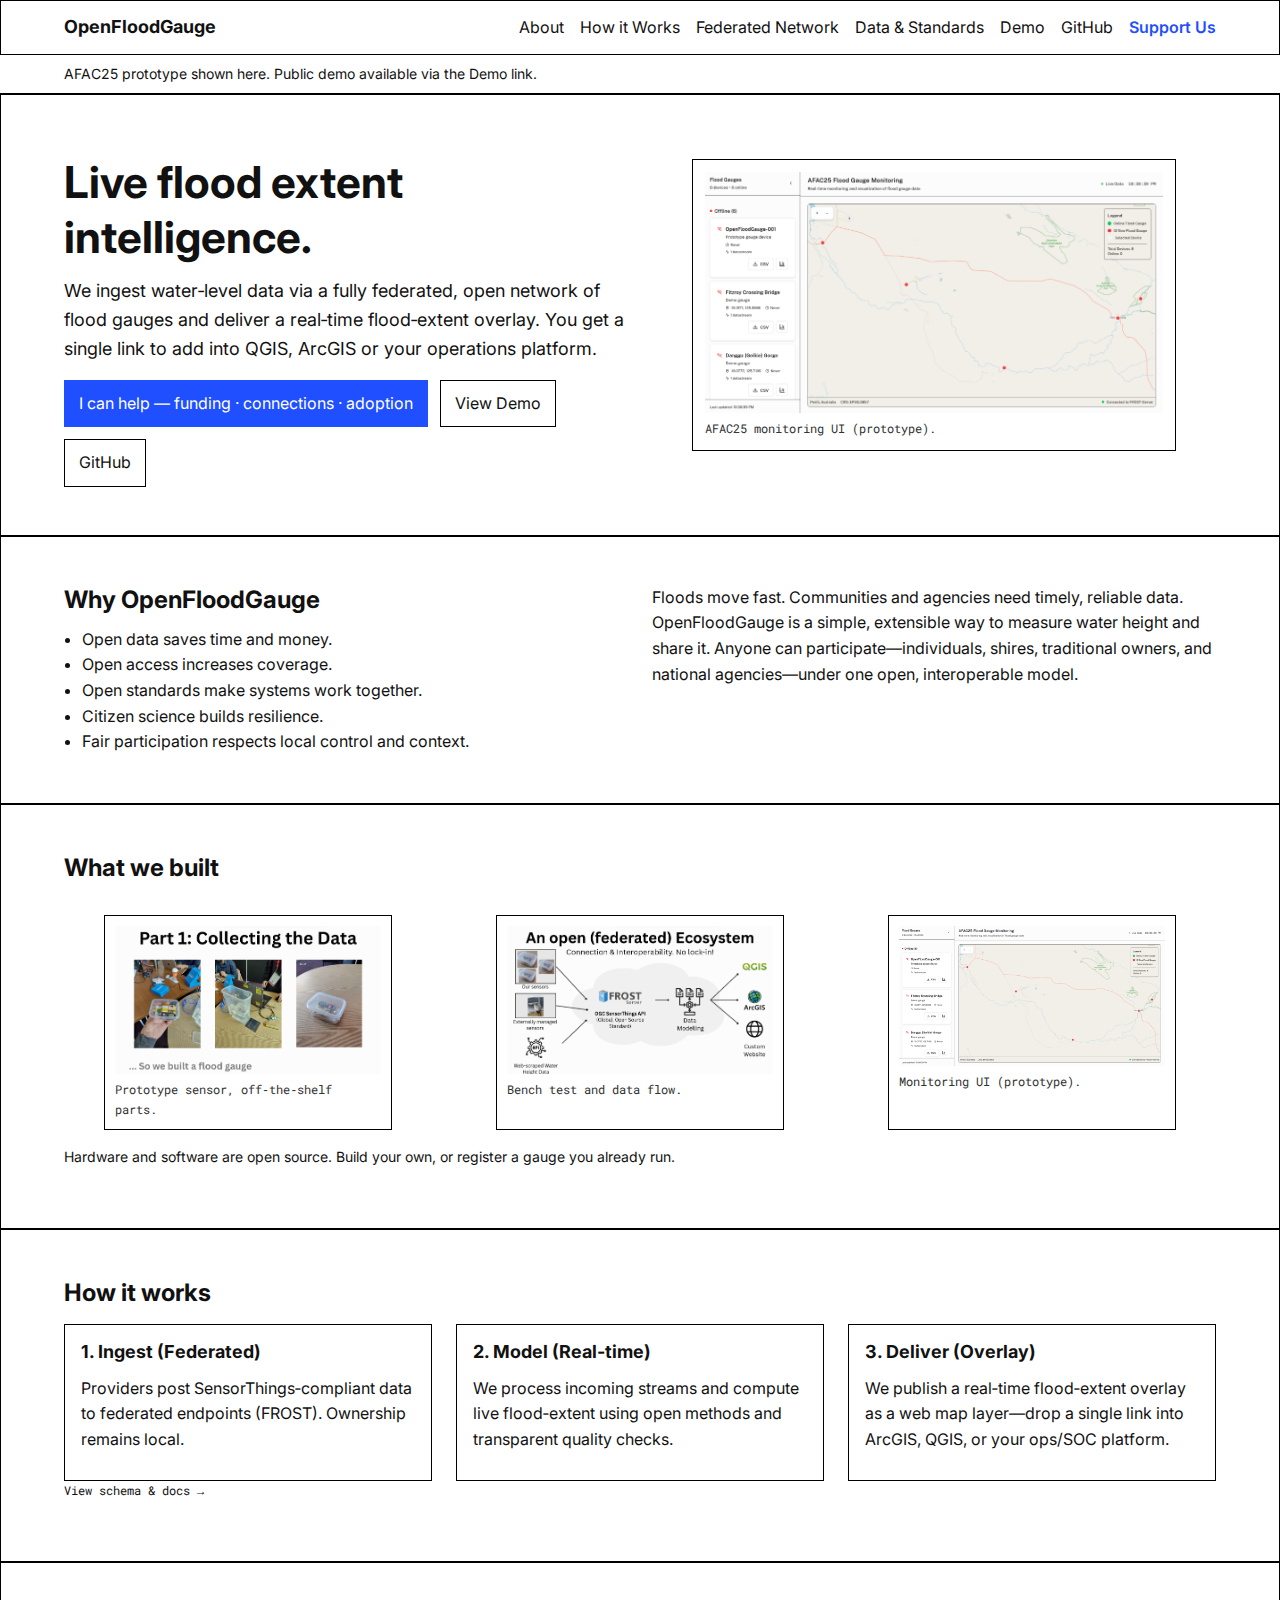
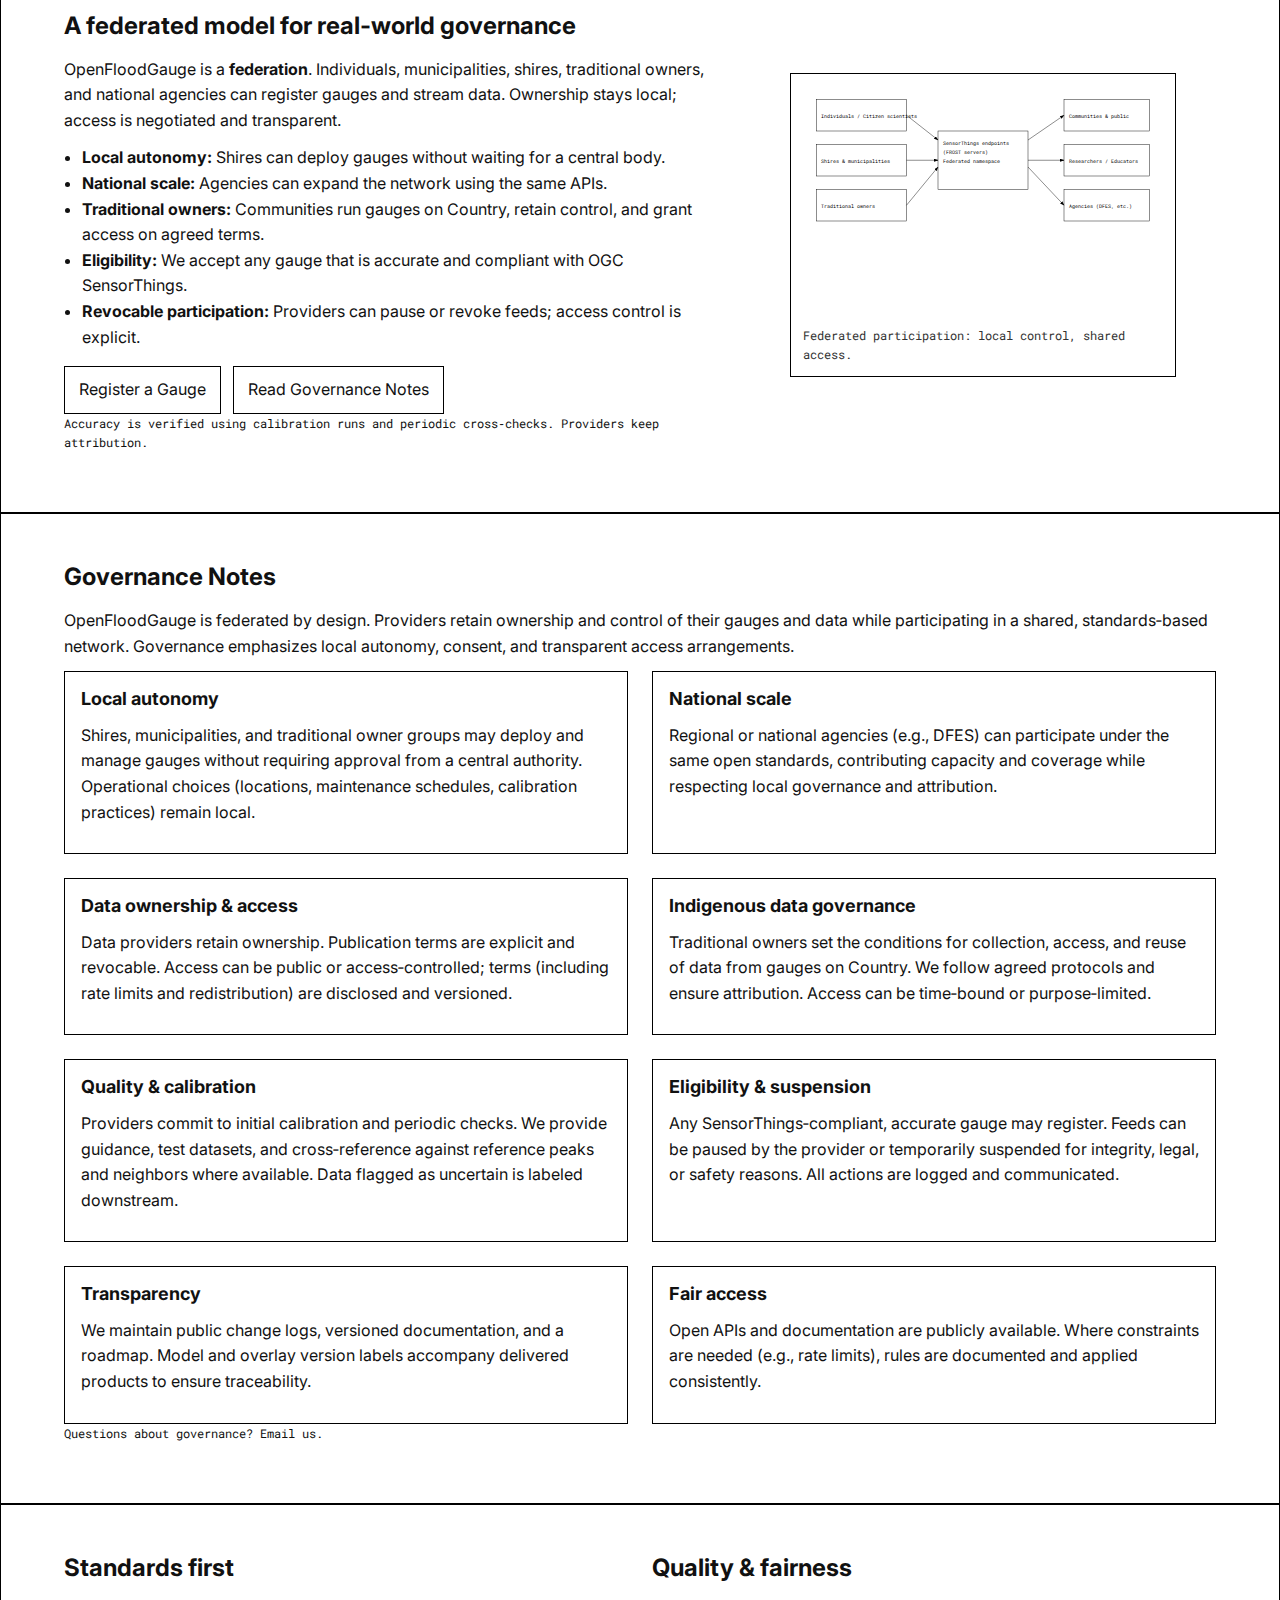
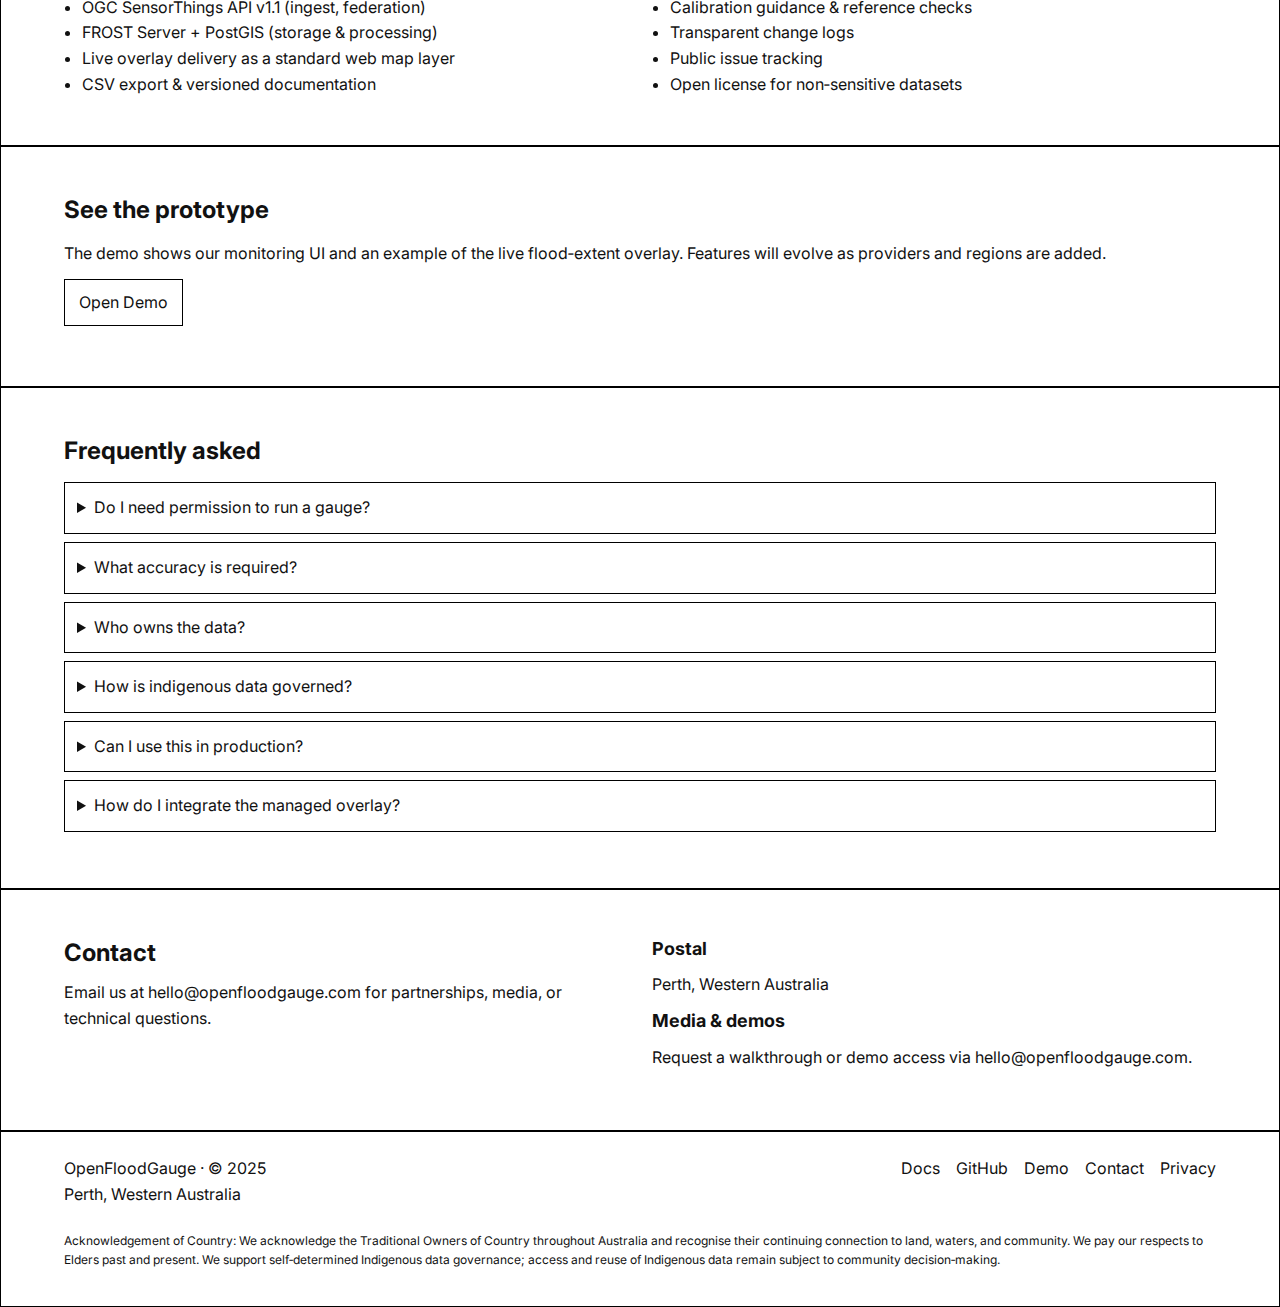
<file: index.html>
<!DOCTYPE html>
<html lang="en">
<head>
  <meta charset="utf-8" />
  <meta name="viewport" content="width=device-width, initial-scale=1" />
  <title>OpenFloodGauge — Live Flood Extent Intelligence (Federated & Open)</title>
  <meta name="description" content="Live flood extent modeling intelligence delivered as a managed map overlay. Powered by a federated, open SensorThings network." />
  <meta property="og:title" content="OpenFloodGauge — Live Flood Extent Intelligence" />
  <meta property="og:description" content="Federated intake. Open standards. Real-time flood-extent overlay." />
  <meta property="og:image" content="assets/images/app-map.png" />
  <meta name="theme-color" content="#ffffff" />
  <link rel="preconnect" href="https://fonts.googleapis.com">
  <link rel="preconnect" href="https://fonts.gstatic.com" crossorigin>
  <link href="https://fonts.googleapis.com/css2?family=Inter:wght@400;500;700&family=Roboto+Mono:wght@400&display=swap" rel="stylesheet">
  <link rel="stylesheet" href="styles.css" />
</head>
<body>
  <a class="skip-link" href="#main">Skip to content</a>

  <header class="site-header border">
    <div class="container header-grid">
      <div class="brand">
        <a href="#" class="brand-link">OpenFloodGauge</a>
      </div>
      <nav class="nav">
        <button class="nav-toggle" aria-expanded="false" aria-label="Toggle navigation">Menu</button>
        <ul class="nav-list">
          <li><a href="#about">About</a></li>
          <li><a href="#how">How it Works</a></li>
          <li><a href="#federation">Federated Network</a></li>
          <li><a href="#standards">Data &amp; Standards</a></li>
          <li><a href="https://app.openfloodgauge.com">Demo</a></li>
          <li><a href="https://github.com/Operation-Rob/AFAC25" target="_blank" rel="noopener">GitHub</a></li>
          <li><a class="txt-impact" href="./partner.html">Support Us</a></li>
        </ul>
      </nav>
    </div>
  </header>

  <div class="announcement border" role="note">
    <div class="container">
      AFAC25 prototype shown here. Public demo available via the Demo link.
    </div>
  </div>

  <main id="main">
    <!-- Hero -->
    <section class="section border" id="hero">
      <div class="container grid cols-12">
        <div class="col span-6 hero-copy">
          <h1 class="h1">Live flood extent intelligence.</h1>
          <p class="lead">We ingest water‑level data via a fully federated, open network of flood gauges and deliver a real‑time flood‑extent overlay. You get a single link to add into QGIS, ArcGIS or your operations platform.</p>
          <div class="cta-row">
            <a class="btn btn-impact" href="./partner.html" aria-label="I can help with funding, connections, or adoption">I can help — funding · connections · adoption</a>
            <a class="btn" href="https://app.openfloodgauge.com">View Demo</a>
            <a class="btn btn-ghost" href="https://github.com/Operation-Rob/AFAC25" target="_blank" rel="noopener">GitHub</a>
          </div>
        </div>
        <div class="col span-6">
          <figure class="frame">
            <img src="assets/images/app-map.png" alt="Monitoring UI map view showing flood gauges" />
            <figcaption class="caption">AFAC25 monitoring UI (prototype).</figcaption>
          </figure>
        </div>
      </div>
    </section>

    <!-- About -->
    <section class="section border" id="about">
      <div class="container grid cols-12">
        <div class="col span-6">
          <h2 class="h2">Why OpenFloodGauge</h2>
          <ul class="bullets">
            <li>Open data saves time and money.</li>
            <li>Open access increases coverage.</li>
            <li>Open standards make systems work together.</li>
            <li>Citizen science builds resilience.</li>
            <li>Fair participation respects local control and context.</li>
          </ul>
        </div>
        <div class="col span-6">
          <p>Floods move fast. Communities and agencies need timely, reliable data. OpenFloodGauge is a simple, extensible way to measure water height and share it. Anyone can participate—individuals, shires, traditional owners, and national agencies—under one open, interoperable model.</p>
        </div>
      </div>
    </section>

    <!-- Builds -->
    <section class="section border" id="builds">
      <div class="container">
        <h2 class="h2">What we built</h2>
        <div class="grid cols-12 images-grid">
          <figure class="col span-4 frame">
            <img src="assets/images/sensor-photos-1.png" alt="Prototype sensor device in plastic enclosure" />
            <figcaption class="caption">Prototype sensor, off‑the‑shelf parts.</figcaption>
          </figure>
          <figure class="col span-4 frame">
            <img src="assets/images/federated-diagram-slide.png" alt="Data flow slide showing FROST SensorThings pipeline" />
            <figcaption class="caption">Bench test and data flow.</figcaption>
          </figure>
          <figure class="col span-4 frame">
            <img src="assets/images/app-map.png" alt="Map-based dashboard showing devices" />
            <figcaption class="caption">Monitoring UI (prototype).</figcaption>
          </figure>
        </div>
        <p class="note">Hardware and software are open source. Build your own, or register a gauge you already run.</p>
      </div>
    </section>

    <!-- How it works -->
    <section class="section border" id="how">
      <div class="container">
        <h2 class="h2">How it works</h2>
        <div class="grid cols-12 cards">
          <div class="col span-4 card border">
            <h3 class="h3">1. Ingest (Federated)</h3>
            <p>Providers post SensorThings‑compliant data to federated endpoints (FROST). Ownership remains local.</p>
          </div>
          <div class="col span-4 card border">
            <h3 class="h3">2. Model (Real‑time)</h3>
            <p>We process incoming streams and compute live flood‑extent using open methods and transparent quality checks.</p>
          </div>
          <div class="col span-4 card border">
            <h3 class="h3">3. Deliver (Overlay)</h3>
            <p>We publish a real‑time flood‑extent overlay as a web map layer—drop a single link into ArcGIS, QGIS, or your ops/SOC platform.</p>
          </div>
        </div>
        <p class="mono small"><a href="#standards">View schema &amp; docs →</a></p>
      </div>
    </section>

    <!-- Federated network -->
    <section class="section border" id="federation">
      <div class="container">
        <h2 class="h2">A federated model for real‑world governance</h2>
        <div class="grid cols-12">
          <div class="col span-7">
            <p>OpenFloodGauge is a <strong>federation</strong>. Individuals, municipalities, shires, traditional owners, and national agencies can register gauges and stream data. Ownership stays local; access is negotiated and transparent.</p>
            <ul class="bullets">
              <li><strong>Local autonomy:</strong> Shires can deploy gauges without waiting for a central body.</li>
              <li><strong>National scale:</strong> Agencies can expand the network using the same APIs.</li>
              <li><strong>Traditional owners:</strong> Communities run gauges on Country, retain control, and grant access on agreed terms.</li>
              <li><strong>Eligibility:</strong> We accept any gauge that is accurate and compliant with OGC SensorThings.</li>
              <li><strong>Revocable participation:</strong> Providers can pause or revoke feeds; access control is explicit.</li>
            </ul>
            <div class="cta-row">
              <a class="btn" href="#register">Register a Gauge</a>
              <a class="btn btn-ghost" href="governance.html">Read Governance Notes</a>
            </div>
            <p class="mono small">Accuracy is verified using calibration runs and periodic cross‑checks. Providers keep attribution.</p>
          </div>
          <div class="col span-5">
            <figure class="frame">
              <svg class="diagram" viewBox="0 0 800 520" aria-labelledby="diagramTitle" role="img">
                <title id="diagramTitle">Federated data flow diagram</title>
                <style>
                  .box { fill:#fff; stroke:#000; stroke-width:1; }
                  .arrow { stroke:#000; stroke-width:1; marker-end:url(#arrowhead); fill:none; }
                  .label { font: 12px 'Roboto Mono', monospace; }
                </style>
                <defs>
                  <marker id="arrowhead" markerWidth="10" markerHeight="7" refX="9" refY="3.5" orient="auto">
                    <polygon points="0 0, 10 3.5, 0 7" />
                  </marker>
                </defs>
                <rect class="box" x="30" y="30" width="200" height="70" />
                <text class="label" x="40" y="70">Individuals / Citizen scientists</text>
                <rect class="box" x="30" y="130" width="200" height="70" />
                <text class="label" x="40" y="170">Shires & municipalities</text>
                <rect class="box" x="30" y="230" width="200" height="70" />
                <text class="label" x="40" y="270">Traditional owners</text>

                <rect class="box" x="300" y="100" width="200" height="130" />
                <text class="label" x="310" y="130">SensorThings endpoints</text>
                <text class="label" x="310" y="150">(FROST servers)</text>
                <text class="label" x="310" y="170">Federated namespace</text>

                <rect class="box" x="580" y="30" width="190" height="70" />
                <text class="label" x="590" y="70">Communities & public</text>
                <rect class="box" x="580" y="130" width="190" height="70" />
                <text class="label" x="590" y="170">Researchers / Educators</text>
                <rect class="box" x="580" y="230" width="190" height="70" />
                <text class="label" x="590" y="270">Agencies (DFES, etc.)</text>

                <line class="arrow" x1="230" y1="65" x2="300" y2="120" />
                <line class="arrow" x1="230" y1="165" x2="300" y2="165" />
                <line class="arrow" x1="230" y1="265" x2="300" y2="180" />

                <line class="arrow" x1="500" y1="120" x2="580" y2="65" />
                <line class="arrow" x1="500" y1="165" x2="580" y2="165" />
                <line class="arrow" x1="500" y1="180" x2="580" y2="265" />
              </svg>
              <figcaption class="caption">Federated participation: local control, shared access.</figcaption>
            </figure>
          </div>
        </div>
      </div>
    </section>

    
    <!-- Governance Notes -->
    <section class="section border" id="governance">
      <div class="container">
        <h2 class="h2">Governance Notes</h2>
        <p>OpenFloodGauge is federated by design. Providers retain ownership and control of their gauges and data while participating in a shared, standards‑based network. Governance emphasizes local autonomy, consent, and transparent access arrangements.</p>
        <div class="grid cols-12 cards">
          <div class="col span-6 card border">
            <h3 class="h3">Local autonomy</h3>
            <p>Shires, municipalities, and traditional owner groups may deploy and manage gauges without requiring approval from a central authority. Operational choices (locations, maintenance schedules, calibration practices) remain local.</p>
          </div>
          <div class="col span-6 card border">
            <h3 class="h3">National scale</h3>
            <p>Regional or national agencies (e.g., DFES) can participate under the same open standards, contributing capacity and coverage while respecting local governance and attribution.</p>
          </div>
          <div class="col span-6 card border">
            <h3 class="h3">Data ownership & access</h3>
            <p>Data providers retain ownership. Publication terms are explicit and revocable. Access can be public or access‑controlled; terms (including rate limits and redistribution) are disclosed and versioned.</p>
          </div>
          <div class="col span-6 card border">
            <h3 class="h3">Indigenous data governance</h3>
            <p>Traditional owners set the conditions for collection, access, and reuse of data from gauges on Country. We follow agreed protocols and ensure attribution. Access can be time‑bound or purpose‑limited.</p>
          </div>
          <div class="col span-6 card border">
            <h3 class="h3">Quality & calibration</h3>
            <p>Providers commit to initial calibration and periodic checks. We provide guidance, test datasets, and cross‑reference against reference peaks and neighbors where available. Data flagged as uncertain is labeled downstream.</p>
          </div>
          <div class="col span-6 card border">
            <h3 class="h3">Eligibility & suspension</h3>
            <p>Any SensorThings‑compliant, accurate gauge may register. Feeds can be paused by the provider or temporarily suspended for integrity, legal, or safety reasons. All actions are logged and communicated.</p>
          </div>
          <div class="col span-6 card border">
            <h3 class="h3">Transparency</h3>
            <p>We maintain public change logs, versioned documentation, and a roadmap. Model and overlay version labels accompany delivered products to ensure traceability.</p>
          </div>
          <div class="col span-6 card border">
            <h3 class="h3">Fair access</h3>
            <p>Open APIs and documentation are publicly available. Where constraints are needed (e.g., rate limits), rules are documented and applied consistently.</p>
          </div>
        </div>
        <p class="mono small">Questions about governance? <a href="mailto:hello@openfloodgauge.com?subject=Governance%20question">Email us</a>.</p>
      </div>
    </section>


    <!-- Data & Standards -->
    <section class="section border" id="standards">
      <div class="container grid cols-12">
        <div class="col span-6">
          <h2 class="h2">Standards first</h2>
          <ul class="bullets">
            <li>OGC SensorThings API v1.1 (ingest, federation)</li>
            <li>FROST Server + PostGIS (storage & processing)</li>
            <li>Live overlay delivery as a standard web map layer</li>
            <li>CSV export &amp; versioned documentation</li>
          </ul>
        </div>
        <div class="col span-6">
          <h2 class="h2">Quality &amp; fairness</h2>
          <ul class="bullets">
            <li>Calibration guidance &amp; reference checks</li>
            <li>Transparent change logs</li>
            <li>Public issue tracking</li>
            <li>Open license for non‑sensitive datasets</li>
          </ul>
        </div>
      </div>
    </section>

    <!-- Demo (link only) -->
    <section class="section border" id="demo">
      <div class="container">
        <h2 class="h2">See the prototype</h2>
        <p>The demo shows our monitoring UI and an example of the live flood‑extent overlay. Features will evolve as providers and regions are added.</p>
        <a class="btn" href="https://app.openfloodgauge.com/" aria-label="Open demo app">Open Demo</a>
        <p class="mono small"></p>
      </div>
    </section>

    
    <!-- FAQ -->
    <section class="section border" id="faq">
      <div class="container">
        <h2 class="h2">Frequently asked</h2>
        <div class="faq">
          <details class="border">
            <summary>Do I need permission to run a gauge?</summary>
            <div>
              <p>You are responsible for complying with local regulations, site access rules, and safety. If you wish to publish your data to the network, follow our registration flow and calibration steps so your stream is clearly identified, attributed, and compatible with the shared schema.</p>
              <p>If the gauge sits on public land or on Country, obtain consent from the relevant authority or traditional owner group before installation and publication.</p>
            </div>
          </details>
          <details class="border">
            <summary>What accuracy is required?</summary>
            <div>
              <p>We publish sensor recommendations and a calibration guide. In general, acceptable configurations achieve stable zeroing and repeatable readings across typical flow conditions. We also encourage cross‑checks after significant events and when hardware changes.</p>
              <p>Where accuracy is uncertain, data is flagged and the overlay may down‑weight or exclude the signal until it stabilizes.</p>
            </div>
          </details>
          <details class="border">
            <summary>Who owns the data?</summary>
            <div>
              <p>Providers retain ownership of their data. Publication terms define how the data may be accessed and reused. Attribution is preserved in metadata and, where feasible, end‑user interfaces. Providers may pause or revoke publication at any time.</p>
            </div>
          </details>
          <details class="border">
            <summary>How is indigenous data governed?</summary>
            <div>
              <p>Data from gauges on Country is governed by the conditions set by the relevant traditional owner group. This can include access control, purpose limitations, time‑bounded access, and attribution requirements. We will not publish or redistribute such data outside agreed terms.</p>
            </div>
          </details>
          <details class="border">
            <summary>Can I use this in production?</summary>
            <div>
              <p>Many users rely on our managed overlay for operational awareness. However, it is provided “as is” and should complement—not replace—official warnings and emergency directions. Validate the overlay in your environment and combine it with local knowledge and policies.</p>
            </div>
          </details>
          <details class="border">
            <summary>How do I integrate the managed overlay?</summary>
            <div>
              <p>We issue a customer‑specific overlay URL. In most mapping tools, you add a Tile/WMTS/WMS/GeoJSON layer using the provided link and your token. We support ArcGIS, QGIS, and common SOC platforms. Our team can assist with onboarding and testing.</p>
            </div>
          </details>
        </div>
      </div>
    </section>

  
    <!-- Contact -->
    <section class="section border" id="contact">
      <div class="container grid cols-12">
        <div class="col span-6">
          <h2 class="h2">Contact</h2>
          <p>Email us at <a href="mailto:hello@openfloodgauge.com">hello@openfloodgauge.com</a> for partnerships, media, or technical questions.</p>
        </div>
        <div class="col span-6">
          <h3 class="h3">Postal</h3>
          <p>Perth, Western Australia</p>
          <h3 class="h3">Media & demos</h3>
          <p>Request a walkthrough or demo access via <a href="mailto:hello@openfloodgauge.com?subject=Demo%20request">hello@openfloodgauge.com</a>.</p>
        </div>
      </div>
    </section>

  </main>

  <footer class="site-footer border">
    <div class="container footer-grid">
      <div>
        OpenFloodGauge · © 2025<br/>
        Perth, Western Australia
      </div>
      <nav aria-label="Footer">
        <ul class="footer-links">
          <li><a href="#docs">Docs</a></li>
          <li><a href="https://github.com/Operation-Rob/AFAC25" target="_blank" rel="noopener">GitHub</a></li>
          <li><a href="https://app.openfloodgauge.com">Demo</a></li>
          <li><a href="#contact">Contact</a></li>
          <li><a href="privacy.html">Privacy</a></li>
        </ul>
      </nav>
    </div>
  
      <div class="container" style="padding-top:12px">
        <p class="small">Acknowledgement of Country: We acknowledge the Traditional Owners of Country throughout Australia and recognise their continuing connection to land, waters, and community. We pay our respects to Elders past and present. We support self‑determined Indigenous data governance; access and reuse of Indigenous data remain subject to community decision‑making.</p>
      </div>
    </footer>
    

  <script src="script.js"></script>
</body>
</html>
</file>
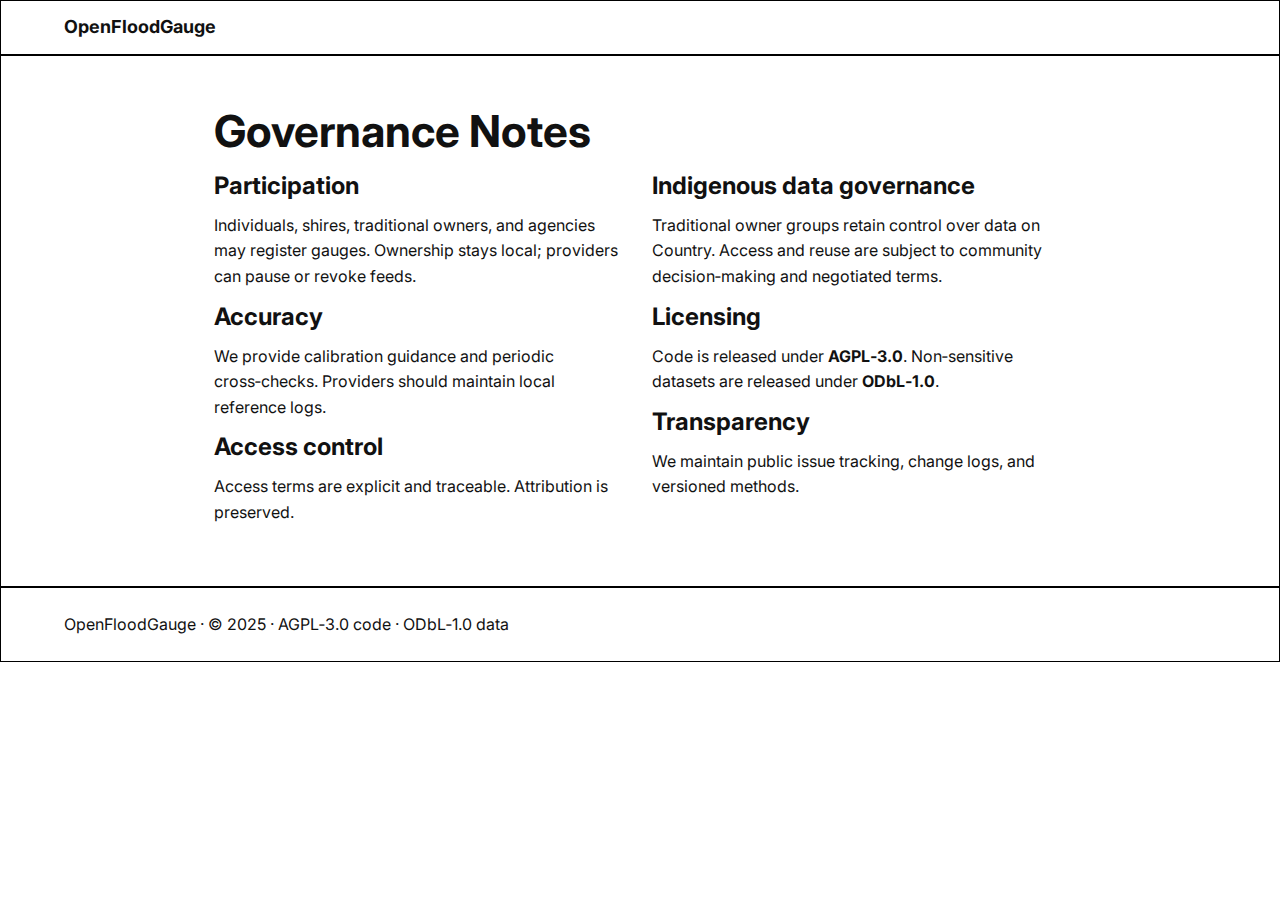
<file: governance.html>
<!DOCTYPE html>
<html lang="en">
<head>
  <meta charset="utf-8" />
  <meta name="viewport" content="width=device-width, initial-scale=1" />
  <title>Governance — OpenFloodGauge</title>
  <link rel="stylesheet" href="styles.css" />
  <link href="https://fonts.googleapis.com/css2?family=Inter:wght@400;500;700&family=Roboto+Mono:wght@400&display=swap" rel="stylesheet">
</head>
<body>
  <header class="site-header border">
    <div class="container header-grid"><div class="brand"><a class="brand-link" href="index.html">OpenFloodGauge</a></div></div>
  </header>
  <main class="section border">
    <div class="container" style="max-width:900px">
      <h1 class="h1">Governance Notes</h1>
      <div class="grid cols-12">
        <div class="col span-6">
          <h2 class="h2">Participation</h2>
          <p>Individuals, shires, traditional owners, and agencies may register gauges. Ownership stays local; providers can pause or revoke feeds.</p>
          <h2 class="h2">Accuracy</h2>
          <p>We provide calibration guidance and periodic cross‑checks. Providers should maintain local reference logs.</p>
          <h2 class="h2">Access control</h2>
          <p>Access terms are explicit and traceable. Attribution is preserved.</p>
        </div>
        <div class="col span-6">
          <h2 class="h2">Indigenous data governance</h2>
          <p>Traditional owner groups retain control over data on Country. Access and reuse are subject to community decision‑making and negotiated terms.</p>
          <h2 class="h2">Licensing</h2>
          <p>Code is released under <strong>AGPL‑3.0</strong>. Non‑sensitive datasets are released under <strong>ODbL‑1.0</strong>.</p>
          <h2 class="h2">Transparency</h2>
          <p>We maintain public issue tracking, change logs, and versioned methods.</p>
        </div>
      </div>
    </div>
  </main>
  <footer class="site-footer border">
    <div class="container footer-grid"><div>OpenFloodGauge · © 2025 · AGPL‑3.0 code · ODbL‑1.0 data</div></div>
  </footer>
</body>
</html>
</file>
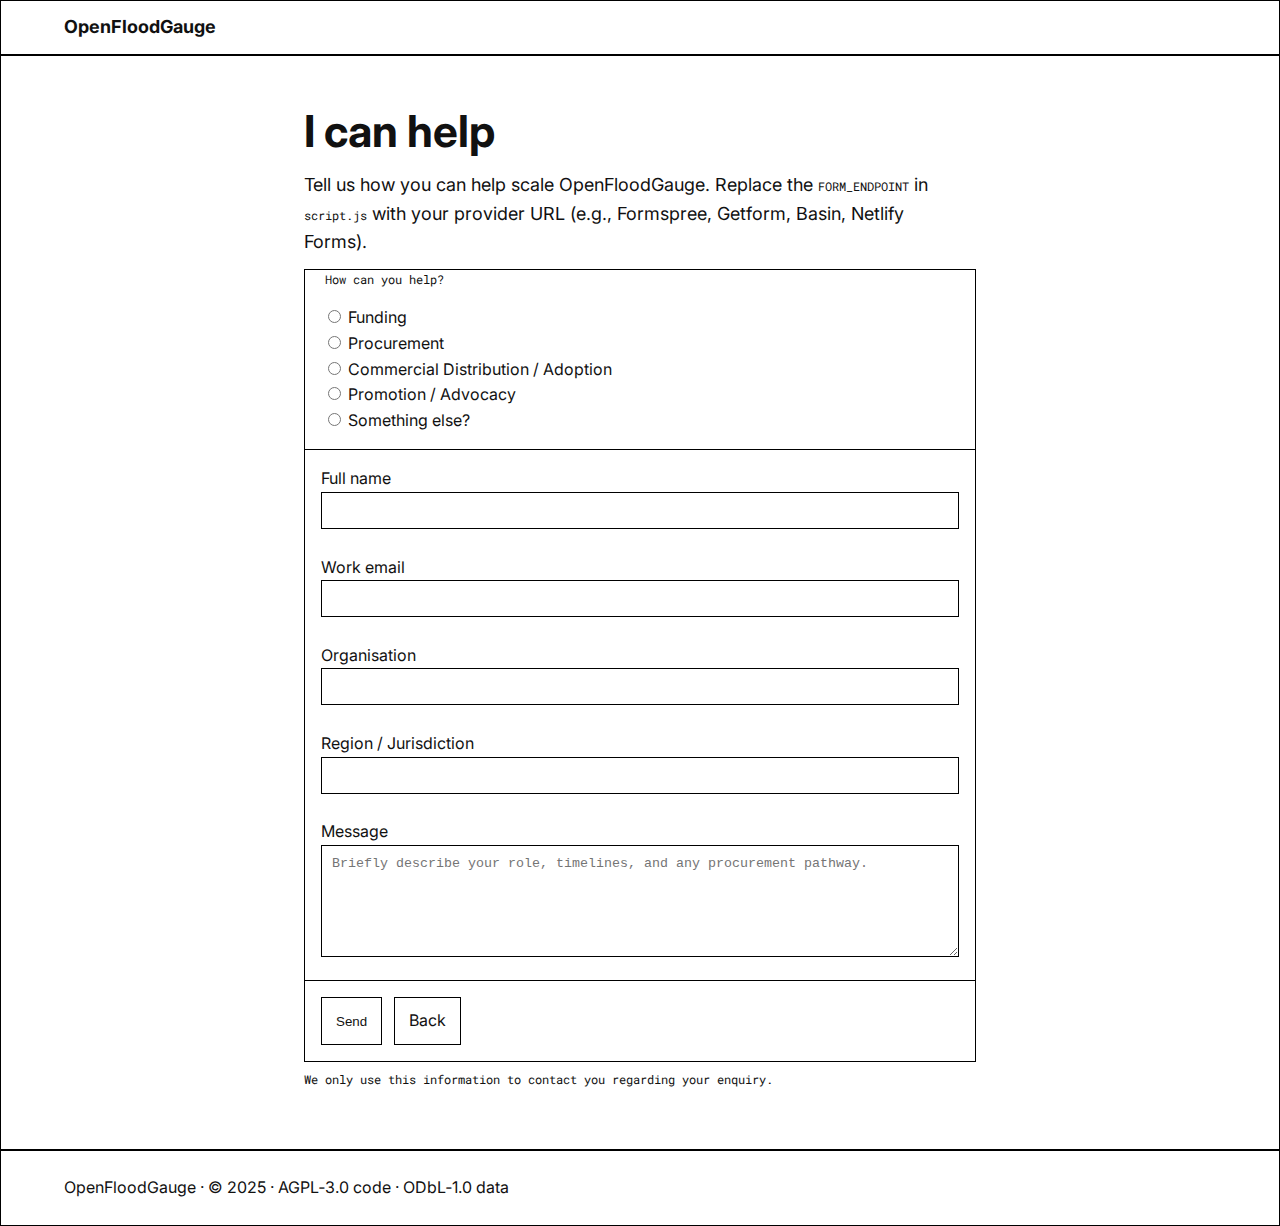
<file: partner.html>
<!DOCTYPE html>
<html lang="en">
<head>
  <meta charset="utf-8" />
  <meta name="viewport" content="width=device-width, initial-scale=1" />
  <title>Partner with OpenFloodGauge</title>
  <link rel="preconnect" href="https://fonts.googleapis.com">
  <link rel="preconnect" href="https://fonts.gstatic.com" crossorigin>
  <link href="https://fonts.googleapis.com/css2?family=Inter:wght@400;500;700&family=Roboto+Mono:wght@400&display=swap" rel="stylesheet">
  <link rel="stylesheet" href="styles.css" />
</head>
<body>
  <header class="site-header border">
    <div class="container header-grid">
      <div class="brand"><a class="brand-link" href="index.html">OpenFloodGauge</a></div>
    </div>
  </header>
  <main class="section border">
    <div class="container" style="max-width:720px">
      <h1 class="h1">I can help</h1>
      <p class="lead">Tell us how you can help scale OpenFloodGauge. Replace the <span class="mono small">FORM_ENDPOINT</span> in <span class="mono small">script.js</span> with your provider URL (e.g., Formspree, Getform, Basin, Netlify Forms).</p>
      <form id="partner-form" class="border" method="POST" action="#">
        <fieldset style="border:0; padding:16px">
          <legend class="mono small">How can you help?</legend>
          <label><input type="radio" name="help_type" value="Funding" required> Funding</label><br/>
          <label><input type="radio" name="help_type" value="Adoption"> Procurement</label><br/>
          <label><input type="radio" name="help_type" value="Distribution"> Commercial Distribution / Adoption</label><br/>
          <label><input type="radio" name="help_type" value="Adoption"> Promotion / Advocacy</label><br/>
          <label><input type="radio" name="help_type" value="Adoption"> Something else?</label>
        </fieldset>
        <div style="padding:16px; border-top:1px solid #000">
          <label>Full name<br/><input class="input border" type="text" name="name" required></label><br/><br/>
          <label>Work email<br/><input class="input border" type="email" name="email" required></label><br/><br/>
          <label>Organisation<br/><input class="input border" type="text" name="org" required></label><br/><br/>
          <label>Region / Jurisdiction<br/><input class="input border" type="text" name="region"></label><br/><br/>
          <label>Message<br/><textarea class="input border" name="message" rows="6" placeholder="Briefly describe your role, timelines, and any procurement pathway."></textarea></label>
        </div>
        <div style="padding:16px; border-top:1px solid #000; display:flex; gap:12px">
          <button class="btn" type="submit">Send</button>
          <a class="btn btn-ghost" href="index.html">Back</a>
        </div>
      </form>
      <p class="small mono" style="margin-top:8px">We only use this information to contact you regarding your enquiry.</p>
    </div>
  </main>
  <footer class="site-footer border">
    <div class="container footer-grid">
      <div>OpenFloodGauge · © 2025 · AGPL‑3.0 code · ODbL‑1.0 data</div>
    </div>
  </footer>
  <script src="script.js"></script>
</body>
</html>
</file>
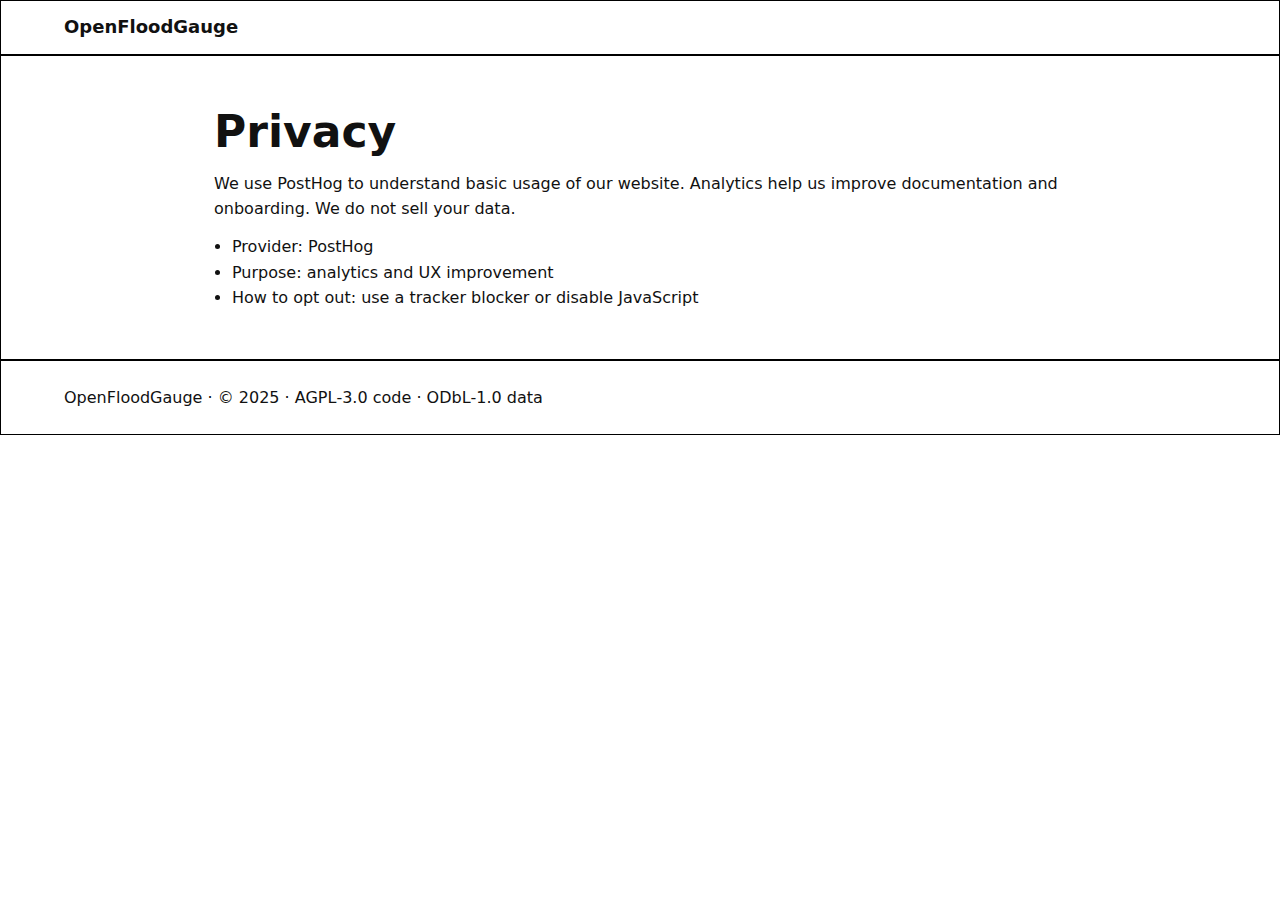
<file: privacy.html>
<!DOCTYPE html>
<html lang="en">
<head>
  <meta charset="utf-8" />
  <meta name="viewport" content="width=device-width, initial-scale=1" />
  <title>Privacy — OpenFloodGauge</title>
  <link rel="stylesheet" href="styles.css" />
</head>
<body>
  <header class="site-header border">
    <div class="container header-grid"><div class="brand"><a class="brand-link" href="index.html">OpenFloodGauge</a></div></div>
  </header>
  <main class="section border">
    <div class="container" style="max-width:900px">
      <h1 class="h1">Privacy</h1>
      <p>We use PostHog to understand basic usage of our website. Analytics help us improve documentation and onboarding. We do not sell your data.</p>
      <ul class="bullets">
        <li>Provider: PostHog</li>
        <li>Purpose: analytics and UX improvement</li>
        <li>How to opt out: use a tracker blocker or disable JavaScript</li>
      </ul>
    </div>
  </main>
  <footer class="site-footer border">
    <div class="container footer-grid"><div>OpenFloodGauge · © 2025 · AGPL‑3.0 code · ODbL‑1.0 data</div></div>
  </footer>
</body>
</html>
</file>
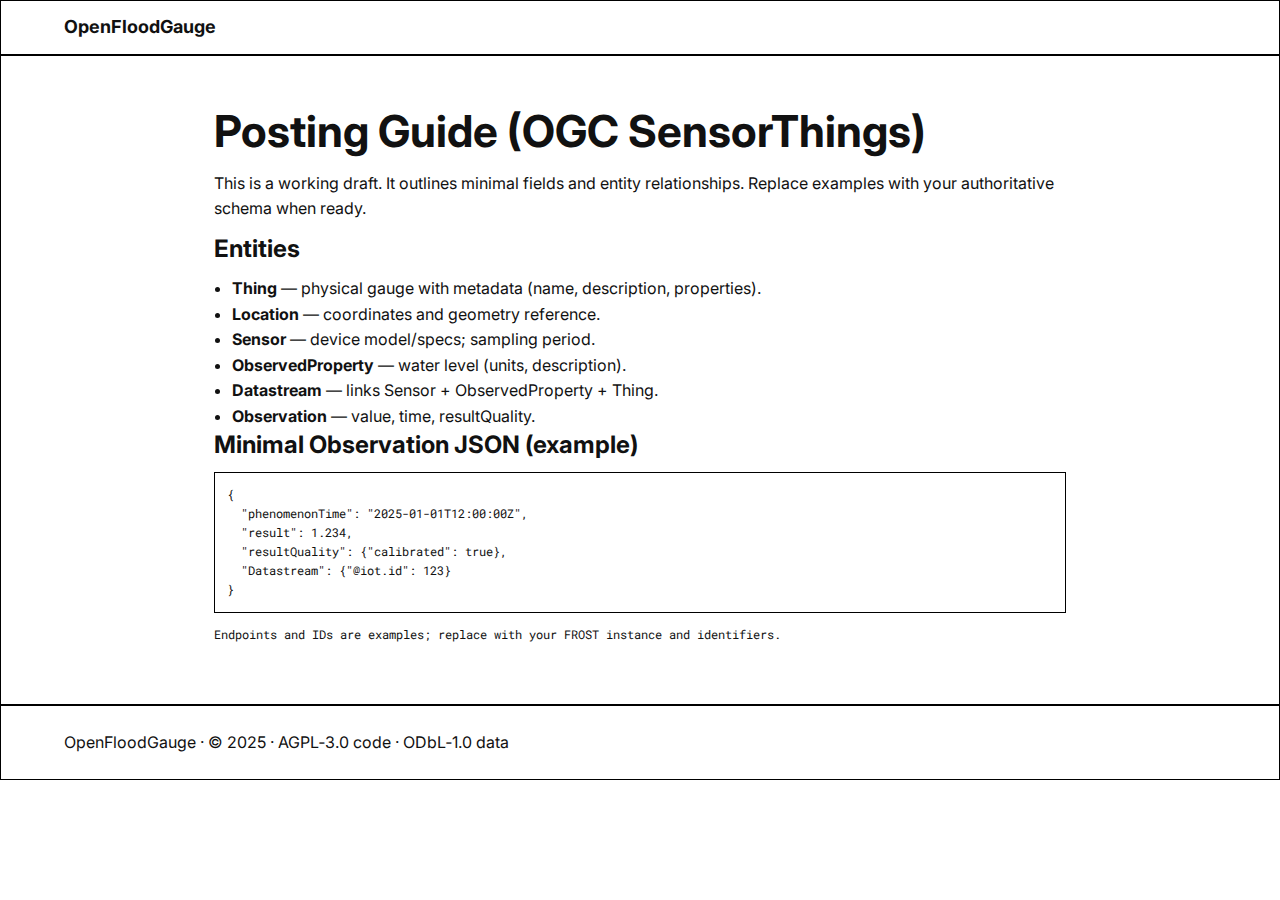
<file: docs/posting-guide.html>
<!DOCTYPE html>
<html lang="en">
<head>
  <meta charset="utf-8" />
  <meta name="viewport" content="width=device-width, initial-scale=1" />
  <title>Posting Guide — SensorThings</title>
  <link rel="stylesheet" href="../styles.css" />
  <link href="https://fonts.googleapis.com/css2?family=Inter:wght@400;500;700&family=Roboto+Mono:wght@400&display=swap" rel="stylesheet">
</head>
<body>
  <header class="site-header border">
    <div class="container header-grid"><div class="brand"><a class="brand-link" href="../index.html">OpenFloodGauge</a></div></div>
  </header>
  <main class="section border">
    <div class="container" style="max-width:900px">
      <h1 class="h1">Posting Guide (OGC SensorThings)</h1>
      <p>This is a working draft. It outlines minimal fields and entity relationships. Replace examples with your authoritative schema when ready.</p>
      <h2 class="h2">Entities</h2>
      <ul class="bullets">
        <li><strong>Thing</strong> — physical gauge with metadata (name, description, properties).</li>
        <li><strong>Location</strong> — coordinates and geometry reference.</li>
        <li><strong>Sensor</strong> — device model/specs; sampling period.</li>
        <li><strong>ObservedProperty</strong> — water level (units, description).</li>
        <li><strong>Datastream</strong> — links Sensor + ObservedProperty + Thing.</li>
        <li><strong>Observation</strong> — value, time, resultQuality.</li>
      </ul>
      <h2 class="h2">Minimal Observation JSON (example)</h2>
      <pre class="frame mono small">{
  "phenomenonTime": "2025-01-01T12:00:00Z",
  "result": 1.234,
  "resultQuality": {"calibrated": true},
  "Datastream": {"@iot.id": 123}
}</pre>
      <p class="small mono">Endpoints and IDs are examples; replace with your FROST instance and identifiers.</p>
    </div>
  </main>
  <footer class="site-footer border">
    <div class="container footer-grid"><div>OpenFloodGauge · © 2025 · AGPL‑3.0 code · ODbL‑1.0 data</div></div>
  </footer>
</body>
</html>
</file>
<file: styles.css>
/* Minimalist, grid-first design with sharp corners and 1px black borders */
:root {
  --text: #111;
  --bg: #fff;
  --line: #000;
  --accent: #1F4FFF; /* Used exactly once: .btn-impact */
  --container: 1200px;
  --gutter: 24px;
}


* { box-sizing: border-box; }
html, body { margin: 0; padding: 0; background: var(--bg); color: var(--text); }
body { font-family: 'Inter', system-ui, -apple-system, Segoe UI, Roboto, sans-serif; line-height: 1.6; }

a { color: var(--text); text-decoration: none; border-bottom: 1px solid transparent; }
a:hover { text-decoration: underline; }

img { max-width: 100%; height: auto; display: block; }

h1, h2, h3 { margin: 0 0 12px 0; line-height: 1.25; }
.h1 { font-size: clamp(28px, 4vw, 44px); font-weight: 700; text-transform: none; }
.h2 { font-size: 24px; font-weight: 700; }
.h3 { font-size: 18px; font-weight: 700; }

.mono { font-family: 'Roboto Mono', ui-monospace, SFMono-Regular, Menlo, monospace; }
.small { font-size: 12px; }
.lead { font-size: 18px; max-width: 60ch; }

.container { max-width: var(--container); margin: 0 auto; padding: 0 var(--gutter); }
.section { padding: 48px 0; background: var(--bg); }
.border { border: 1px solid var(--line); }
.frame { border: 1px solid var(--line); padding: 12px; }
.caption { font-size: 12px; font-family: 'Roboto Mono', monospace; margin-top: 6px; color: #333; }
.note { margin-top: 16px; font-size: 14px; }

/* Grid */
.grid { display: grid; gap: var(--gutter); }
.cols-12 { grid-template-columns: repeat(12, 1fr); }
.col { min-width: 0; }
.span-12 { grid-column: span 12; }
.span-7 { grid-column: span 7; }
.span-6 { grid-column: span 6; }
.span-5 { grid-column: span 5; }
.span-4 { grid-column: span 4; }

@media (max-width: 900px) {
  .span-6, .span-7, .span-5, .span-4 { grid-column: span 12; }
}


.txt-impact { color: var(--accent); font-weight: 600; }
.txt-impact:hover { text-decoration: underline; }


/* Header */
.site-header { position: sticky; top: 0; background: var(--bg); z-index: 10; }
.header-grid { display: grid; grid-template-columns: 1fr auto; align-items: center; padding: 12px var(--gutter); }
.brand-link { font-weight: 700; font-size: 18px; text-decoration: none; }
.nav-list { list-style: none; display: flex; gap: 16px; margin: 0; padding: 0; }
.nav-toggle { display: none; border: 1px solid var(--line); background: var(--bg); padding: 6px 10px; }

@media (max-width: 760px) {
  .nav-toggle { display: inline-block; }
  .nav-list { display: none; position: absolute; right: 24px; top: 56px; flex-direction: column; background: #fff; border: 1px solid #000; padding: 12px; }
  .nav-list.open { display: flex; }
}

/* Announcement */
.announcement { border-left: 0; border-right: 0; border-top: 0; }
.announcement .container { padding: 8px var(--gutter); font-size: 14px; }

/* Hero */
.hero-copy { padding-top: 12px; }
.cta-row { display: flex; flex-wrap: wrap; gap: 12px; margin-top: 16px; }
.btn { display: inline-block; border: 1px solid var(--line); padding: 10px 14px; background: var(--bg); color: var(--text); text-decoration: none; }
.btn:hover { text-decoration: underline; }
.btn-ghost { border: 1px solid var(--line); background: transparent; }

/* The only colored element */
.btn-impact {
  background: var(--accent);
  color: #fff;
  border-color: var(--accent);
}
.btn-impact:hover { text-decoration: underline; }

/* Cards */
.cards .card { padding: 16px; background: var(--bg); }
.images-grid .frame { padding: 10px; }

/* FAQ */
.faq details { padding: 12px; margin-bottom: 8px; }
.faq summary { cursor: pointer; }

/* Footer */
.site-footer { padding: 24px 0; }
.footer-grid { display: grid; grid-template-columns: 1fr auto; gap: 16px; align-items: start; }
.footer-links { list-style: none; display: flex; gap: 16px; margin: 0; padding: 0; }

/* Accessibility */
.skip-link { position: absolute; left: -9999px; top: auto; width: 1px; height: 1px; overflow: hidden; }
.skip-link:focus { position: static; width: auto; height: auto; padding: 6px 10px; background: #fff; border: 1px solid #000; }
.diagram { width: 100%; height: auto; display: block; }
.contribute-cta { display: flex; gap: 12px; align-items: flex-start; justify-content: flex-start; flex-wrap: wrap; }

/* Alignment & rhythm helpers */
.section .container > .h2:first-child { margin-bottom: 16px; }
.section p { margin: 0 0 12px; }
.bullets { margin: 0; padding-left: 18px; }
.bullets.compact li { margin: 2px 0; }
.header-grid, .footer-grid { padding-left: var(--gutter); padding-right: var(--gutter); }
.phone { display: inline-flex; align-items: center; gap: 12px; padding: 8px; margin-top: 8px; }

/* keep visited links neutral for single-accent rule */
a:visited{color:var(--text);}
/* Single-accent enforcement */
.btn-accent{ background: var(--accent); color:#fff; border:1px solid var(--line); }
.btn-accent:hover{ text-decoration: underline; }
.btn { transition: border-color .15s ease; }
.btn:hover, .btn:focus { border-color: var(--accent); outline: none; }

/* Additional grid helpers and components */
.cols-2 { display:grid; grid-template-columns: repeat(2, 1fr); gap: var(--gutter); }
.cols-3 { display:grid; grid-template-columns: repeat(3, 1fr); gap: var(--gutter); }
@media (max-width: 900px){ .cols-2, .cols-3 { grid-template-columns: 1fr; } }
.card { border:1px solid var(--line); padding:16px; background:#fff; }
.image-frame { border:1px solid var(--line); padding:12px; }
.image-frame figcaption { font-size:12px; font-family:'Roboto Mono', monospace; margin-top:6px; }
.rule { width:100%; height:1px; background:#000; }
.input { width:100%; padding:10px; background:#fff; color:#111; }
</file>
